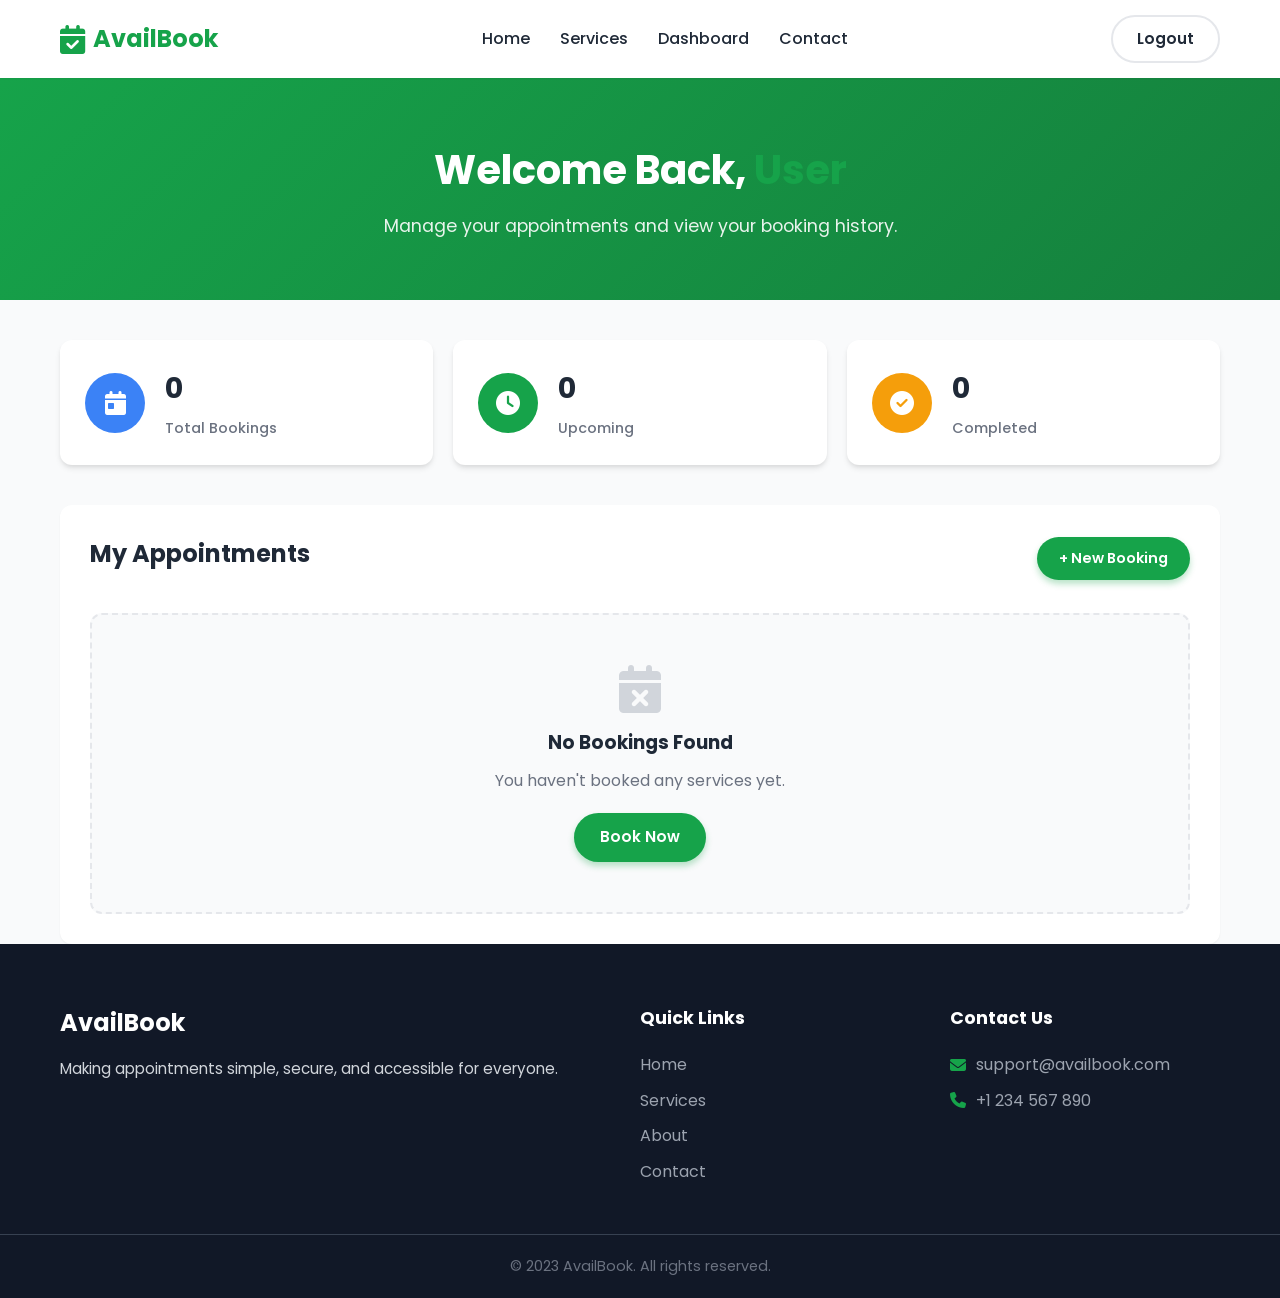
<file: dashboard.html>
<!DOCTYPE html>
<html lang="en">
<head>
    <meta charset="UTF-8">
    <meta name="viewport" content="width=device-width, initial-scale=1.0">
    <title>My Dashboard - AvailBook</title>
    
    <!-- Link to CSS -->
    <link rel="stylesheet" href="css/style.css">
    
    <!-- Link to FontAwesome -->
    <link rel="stylesheet" href="https://cdnjs.cloudflare.com/ajax/libs/font-awesome/6.4.0/css/all.min.css">
    
    <!-- Google Fonts -->
    <link href="https://fonts.googleapis.com/css2?family=Poppins:wght@300;400;600;700&display=swap" rel="stylesheet">
</head>
<body>

    <!-- ================= NAVBAR ================= -->
    <header class="navbar">
        <div class="container nav-container">
            <a href="index.html" class="logo">
                <i class="fa-solid fa-calendar-check"></i> AvailBook
            </a>

            <nav class="nav-links">
                <ul>
                    <li><a href="index.html">Home</a></li>
                    <li><a href="index.html#services">Services</a></li>
                    <li><a href="dashboard.html" class="active">Dashboard</a></li>
                    <li><a href="#">Contact</a></li>
                </ul>
            </nav>

            <div class="nav-actions">
                <a href="#" class="btn btn-outline">Logout</a>
            </div>

            <div class="mobile-menu-btn">
                <i class="fa-solid fa-bars"></i>
            </div>
        </div>
    </header>

    <!-- ================= DASHBOARD HEADER ================= -->
    <section class="dashboard-header">
        <div class="container">
            <h1>Welcome Back, <span class="highlight">User</span></h1>
            <p>Manage your appointments and view your booking history.</p>
        </div>
    </section>

    <!-- ================= DASHBOARD CONTENT ================= -->
    <section class="dashboard-content">
        <div class="container">
            
            <!-- Stats Overview -->
            <div class="stats-grid">
                <div class="stat-card">
                    <div class="stat-icon blue">
                        <i class="fa-solid fa-calendar-day"></i>
                    </div>
                    <div class="stat-info">
                        <h3 id="total-bookings">0</h3>
                        <p>Total Bookings</p>
                    </div>
                </div>
                <div class="stat-card">
                    <div class="stat-icon green">
                        <i class="fa-solid fa-clock"></i>
                    </div>
                    <div class="stat-info">
                        <h3 id="upcoming-bookings">0</h3>
                        <p>Upcoming</p>
                    </div>
                </div>
                <div class="stat-card">
                    <div class="stat-icon orange">
                        <i class="fa-solid fa-check-circle"></i>
                    </div>
                    <div class="stat-info">
                        <h3 id="completed-bookings">0</h3>
                        <p>Completed</p>
                    </div>
                </div>
            </div>

            <!-- Bookings List -->
            <div class="bookings-section">
                <div class="section-header">
                    <h2>My Appointments</h2>
                    <a href="booking.html" class="btn btn-primary btn-sm">+ New Booking</a>
                </div>

                <div id="bookings-container" class="bookings-grid">
                    <!-- Bookings will be injected here by JavaScript -->
                    <div class="empty-state">
                        <i class="fa-solid fa-calendar-xmark"></i>
                        <h3>No Bookings Found</h3>
                        <p>You haven't booked any services yet.</p>
                        <a href="index.html#services" class="btn btn-primary">Book Now</a>
                    </div>
                </div>
            </div>

        </div>
    </section>

    <!-- ================= FOOTER ================= -->
    <footer class="footer">
        <div class="container footer-content">
            <div class="footer-brand">
                <h3>AvailBook</h3>
                <p>Making appointments simple, secure, and accessible for everyone.</p>
            </div>
            <div class="footer-links">
                <h4>Quick Links</h4>
                <ul>
                    <li><a href="index.html">Home</a></li>
                    <li><a href="index.html#services">Services</a></li>
                    <li><a href="#">About</a></li>
                    <li><a href="#">Contact</a></li>
                </ul>
            </div>
            <div class="footer-contact">
                <h4>Contact Us</h4>
                <p><i class="fa-solid fa-envelope"></i> support@availbook.com</p>
                <p><i class="fa-solid fa-phone"></i> +1 234 567 890</p>
            </div>
        </div>
        <div class="footer-bottom">
            <p>&copy; 2023 AvailBook. All rights reserved.</p>
        </div>
    </footer>

    <!-- Link to JS -->
    <script src="js/script.js"></script>
</body>
</html>
</file>
<file: css/style.css>
/* ==================== 
   1. CSS VARIABLES & RESET 
   ==================== */
:root {
    /* eSewa Inspired Green Theme */
    --primary-color: #16a34a;       /* Main Green */
    --primary-dark: #15803d;        /* Darker Green for hover */
    --primary-light: #dcfce7;       /* Light Green for backgrounds */
    --accent-color: #facc15;        /* Yellow accent for highlights */
    
    /* Neutrals */
    --text-dark: #1f2937;
    --text-light: #6b7280;
    --white: #ffffff;
    --bg-light: #f9fafb;
    --border-color: #e5e7eb;
    
    /* Spacing & Layout */
    --container-width: 1200px;
    --border-radius: 12px;
    --btn-radius: 50px;
    --shadow-sm: 0 1px 2px 0 rgba(0, 0, 0, 0.05);
    --shadow-md: 0 4px 6px -1px rgba(0, 0, 0, 0.1), 0 2px 4px -1px rgba(0, 0, 0, 0.06);
    --shadow-lg: 0 10px 15px -3px rgba(0, 0, 0, 0.1), 0 4px 6px -2px rgba(0, 0, 0, 0.05);
}

* {
    margin: 0;
    padding: 0;
    box-sizing: border-box;
}

body {
    font-family: 'Poppins', sans-serif;
    background-color: var(--bg-light);
    color: var(--text-dark);
    line-height: 1.6;
    overflow-x: hidden;
}

a {
    text-decoration: none;
    color: inherit;
    transition: all 0.3s ease;
}

ul {
    list-style: none;
}

img {
    max-width: 100%;
    height: auto;
    display: block;
}

/* Container Utility */
.container {
    max-width: var(--container-width);
    margin: 0 auto;
    padding: 0 20px;
}

/* ==================== 
   2. BUTTONS 
   ==================== */
.btn {
    display: inline-block;
    padding: 10px 24px;
    font-weight: 600;
    border-radius: var(--btn-radius);
    cursor: pointer;
    transition: all 0.3s ease;
    font-size: 0.95rem;
    border: 2px solid transparent;
}

.btn-primary {
    background-color: var(--primary-color);
    color: var(--white);
    box-shadow: 0 4px 6px rgba(22, 163, 74, 0.3);
}

.btn-primary:hover {
    background-color: var(--primary-dark);
    transform: translateY(-2px);
    box-shadow: 0 6px 12px rgba(22, 163, 74, 0.4);
}

.btn-secondary {
    background-color: var(--white);
    color: var(--primary-color);
    border: 2px solid var(--primary-color);
}

.btn-secondary:hover {
    background-color: var(--primary-light);
    color: var(--primary-dark);
}

.btn-outline {
    background-color: transparent;
    color: var(--text-dark);
    border: 2px solid var(--border-color);
}

.btn-outline:hover {
    border-color: var(--primary-color);
    color: var(--primary-color);
}

.btn-lg {
    padding: 14px 32px;
    font-size: 1.1rem;
}

/* ==================== 
   3. NAVBAR 
   ==================== */
.navbar {
    background-color: var(--white);
    box-shadow: var(--shadow-sm);
    position: sticky;
    top: 0;
    z-index: 1000;
    padding: 15px 0;
}

.nav-container {
    display: flex;
    justify-content: space-between;
    align-items: center;
}

.logo {
    font-size: 1.5rem;
    font-weight: 700;
    color: var(--primary-color);
    display: flex;
    align-items: center;
    gap: 8px;
}

.logo i {
    font-size: 1.8rem;
}

.nav-links ul {
    display: flex;
    gap: 30px;
}

.nav-links a {
    font-weight: 500;
    color: var(--text-dark);
    position: relative;
}

.nav-links a::after {
    content: '';
    position: absolute;
    width: 0;
    height: 2px;
    bottom: -4px;
    left: 0;
    background-color: var(--primary-color);
    transition: width 0.3s;
}

.nav-links a:hover {
    color: var(--primary-color);
}

.nav-links a:hover::after {
    width: 100%;
}

.nav-actions {
    display: flex;
    gap: 15px;
}

.mobile-menu-btn {
    display: none;
    font-size: 1.5rem;
    cursor: pointer;
    color: var(--text-dark);
}

/* ==================== 
   4. HERO SECTION 
   ==================== */
.hero-section {
    padding: 80px 0;
    background: linear-gradient(135deg, var(--primary-light) 0%, #ffffff 100%);
    overflow: hidden;
}

.hero-content {
    display: flex;
    align-items: center;
    justify-content: space-between;
    gap: 50px;
}

.hero-text {
    flex: 1;
}

.hero-text h1 {
    font-size: 3rem;
    line-height: 1.2;
    margin-bottom: 20px;
    color: var(--text-dark);
}

.highlight {
    color: var(--primary-color);
    position: relative;
}

.highlight::after {
    content: '';
    position: absolute;
    bottom: 5px;
    left: 0;
    width: 100%;
    height: 10px;
    background-color: var(--accent-color);
    opacity: 0.5;
    z-index: -1;
}

.hero-text p {
    font-size: 1.1rem;
    color: var(--text-light);
    margin-bottom: 30px;
    max-width: 500px;
}

.hero-buttons {
    display: flex;
    gap: 15px;
}

.hero-image {
    flex: 1;
    display: flex;
    justify-content: center;
    position: relative;
}

.hero-image img {
    border-radius: 20px;
    box-shadow: var(--shadow-lg);
    animation: float 6s ease-in-out infinite;
}

@keyframes float {
    0% { transform: translateY(0px); }
    50% { transform: translateY(-20px); }
    100% { transform: translateY(0px); }
}

/* ==================== 
   5. SERVICES SECTION 
   ==================== */
.services-section {
    padding: 80px 0;
    background-color: var(--white);
}

.section-header {
    text-align: center;
    margin-bottom: 50px;
}

.section-header h2 {
    font-size: 2.5rem;
    margin-bottom: 10px;
    color: var(--text-dark);
}

.section-header p {
    color: var(--text-light);
    font-size: 1.1rem;
}

/* Grid Layout */
.services-grid {
    display: grid;
    grid-template-columns: repeat(auto-fit, minmax(250px, 1fr));
    gap: 30px;
}

/* Card Design */
.service-card {
    background: var(--white);
    border: 1px solid var(--border-color);
    border-radius: var(--border-radius);
    padding: 30px 20px;
    text-align: center;
    transition: all 0.3s ease;
    position: relative;
    overflow: hidden;
    display: flex;
    flex-direction: column;
    align-items: center;
}

.service-card:hover {
    transform: translateY(-10px);
    box-shadow: var(--shadow-lg);
    border-color: var(--primary-color);
}

.service-card::before {
    content: '';
    position: absolute;
    top: 0;
    left: 0;
    width: 100%;
    height: 5px;
    background: var(--primary-color);
    transform: scaleX(0);
    transform-origin: left;
    transition: transform 0.3s ease;
}

.service-card:hover::before {
    transform: scaleX(1);
}

.card-icon {
    width: 70px;
    height: 70px;
    background-color: var(--primary-light);
    border-radius: 50%;
    display: flex;
    align-items: center;
    justify-content: center;
    margin-bottom: 20px;
    color: var(--primary-color);
    font-size: 1.8rem;
    transition: all 0.3s ease;
}

.service-card:hover .card-icon {
    background-color: var(--primary-color);
    color: var(--white);
    transform: rotateY(360deg);
}

.service-card h3 {
    font-size: 1.25rem;
    margin-bottom: 10px;
    color: var(--text-dark);
}

.service-card p {
    color: var(--text-light);
    font-size: 0.95rem;
    margin-bottom: 20px;
    flex-grow: 1; /* Pushes button to bottom */
}

.card-link {
    color: var(--primary-color);
    font-weight: 600;
    font-size: 0.9rem;
    display: inline-flex;
    align-items: center;
    gap: 5px;
}

.card-link:hover {
    gap: 10px; /* Arrow moves right on hover */
}

/* ==================== 
   6. FOOTER 
   ==================== */
.footer {
    background-color: #111827; /* Dark background */
    color: #d1d5db;
    padding: 60px 0 20px;
}

.footer-content {
    display: grid;
    grid-template-columns: 2fr 1fr 1fr;
    gap: 40px;
    margin-bottom: 40px;
}

.footer-brand h3 {
    color: var(--white);
    font-size: 1.5rem;
    margin-bottom: 15px;
}

.footer-brand p {
    font-size: 0.95rem;
    line-height: 1.6;
}

.footer-links h4, .footer-contact h4 {
    color: var(--white);
    margin-bottom: 20px;
    font-size: 1.1rem;
}

.footer-links ul li {
    margin-bottom: 10px;
}

.footer-links a {
    color: #9ca3af;
}

.footer-links a:hover {
    color: var(--primary-color);
    padding-left: 5px;
}

.footer-contact p {
    display: flex;
    align-items: center;
    gap: 10px;
    margin-bottom: 10px;
    color: #9ca3af;
}

.footer-contact i {
    color: var(--primary-color);
}

.footer-bottom {
    text-align: center;
    border-top: 1px solid #374151;
    padding-top: 20px;
    font-size: 0.9rem;
    color: #6b7280;
}

/* ==================== 
   7. RESPONSIVE DESIGN 
   ==================== */
@media (max-width: 992px) {
    .hero-content {
        flex-direction: column;
        text-align: center;
    }

    .hero-text p {
        margin: 0 auto 30px;
    }

    .hero-buttons {
        justify-content: center;
    }

    .hero-image {
        width: 100%;
    }
    
    .hero-image img {
        max-width: 80%;
    }
}
/* ... (Keep all previous CSS) ... */

/* ==================== 
   NEW: CONFIRMATION SECTION 
   ==================== */
.confirmation-section {
    padding: 80px 0;
    background-color: var(--bg-light);
    min-height: 60vh;
    display: flex;
    align-items: center;
    justify-content: center;
}

/* Utility class to hide elements */
.hidden {
    display: none !important;
}

.confirmation-card {
    background: var(--white);
    padding: 40px;
    border-radius: 20px;
    box-shadow: var(--shadow-lg);
    text-align: center;
    max-width: 600px;
    width: 100%;
    border: 1px solid var(--border-color);
}

.confirmation-icon {
    width: 80px;
    height: 80px;
    background-color: var(--primary-light);
    color: var(--primary-color);
    border-radius: 50%;
    display: flex;
    align-items: center;
    justify-content: center;
    font-size: 2.5rem;
    margin: 0 auto 20px;
}

.confirmation-card h2 {
    color: var(--text-dark);
    margin-bottom: 10px;
}

.confirmation-card p {
    color: var(--text-light);
    margin-bottom: 30px;
}

.booking-details-card {
    background-color: var(--bg-light);
    border-radius: 12px;
    padding: 20px;
    margin-bottom: 30px;
    text-align: left;
}

.detail-row {
    display: flex;
    justify-content: space-between;
    padding: 10px 0;
    border-bottom: 1px solid #e5e7eb;
}

.detail-row:last-child {
    border-bottom: none;
}

.detail-row .label {
    color: var(--text-light);
    font-weight: 500;
}

.detail-row .value {
    color: var(--text-dark);
    font-weight: 600;
}

.confirmation-actions {
    display: flex;
    gap: 15px;
    justify-content: center;
}

/* ==================== 
   NEW: SAVED BOOKINGS LIST 
   ==================== */
.saved-bookings-section {
    padding: 40px 0;
    background-color: var(--white);
}

.saved-bookings-list {
    max-width: 800px;
    margin: 0 auto;
}

.saved-booking-item {
    background: var(--bg-light);
    border: 1px solid var(--border-color);
    border-radius: 10px;
    padding: 15px;
    margin-bottom: 15px;
    display: flex;
    justify-content: space-between;
    align-items: center;
}

.saved-booking-info h4 {
    margin-bottom: 5px;
    color: var(--text-dark);
}

.saved-booking-info p {
    font-size: 0.9rem;
    color: var(--text-light);
}

.delete-btn {
    background: #ef4444;
    color: white;
    border: none;
    padding: 8px 12px;
    border-radius: 6px;
    cursor: pointer;
    font-size: 0.8rem;
}

.delete-btn:hover {
    background: #dc2626;
}

@media (max-width: 768px) {
    .nav-links, .nav-actions {
        display: none; /* In a real scenario, we'd add JS to toggle this */
    }

    .mobile-menu-btn {
        display: block;
    }

    .footer-content {
        grid-template-columns: 1fr;
        text-align: center;
    }

    .footer-contact p {
        justify-content: center;
    }

    .hero-text h1 {
        font-size: 2.2rem;
    }
}
/* ... (Keep all previous CSS) ... */

/* ==================== 
   DASHBOARD STYLES 
   ==================== */
.dashboard-header {
    background: linear-gradient(135deg, var(--primary-color) 0%, var(--primary-dark) 100%);
    color: var(--white);
    padding: 60px 0;
    text-align: center;
    margin-bottom: 40px;
}

.dashboard-header h1 {
    font-size: 2.5rem;
    margin-bottom: 10px;
}

.dashboard-header p {
    font-size: 1.1rem;
    opacity: 0.9;
}

/* Stats Grid */
.stats-grid {
    display: grid;
    grid-template-columns: repeat(auto-fit, minmax(250px, 1fr));
    gap: 20px;
    margin-bottom: 40px;
}

.stat-card {
    background: var(--white);
    padding: 25px;
    border-radius: var(--border-radius);
    box-shadow: var(--shadow-md);
    display: flex;
    align-items: center;
    gap: 20px;
    transition: transform 0.3s;
}

.stat-card:hover {
    transform: translateY(-5px);
}

.stat-icon {
    width: 60px;
    height: 60px;
    border-radius: 50%;
    display: flex;
    align-items: center;
    justify-content: center;
    font-size: 1.5rem;
    color: var(--white);
}

.stat-icon.blue { background-color: #3b82f6; }
.stat-icon.green { background-color: var(--primary-color); }
.stat-icon.orange { background-color: #f59e0b; }

.stat-info h3 {
    font-size: 1.8rem;
    color: var(--text-dark);
    margin-bottom: 5px;
}

.stat-info p {
    color: var(--text-light);
    font-size: 0.9rem;
    font-weight: 500;
}

/* Bookings Section */
.bookings-section {
    background: var(--white);
    padding: 30px;
    border-radius: var(--border-radius);
    box-shadow: var(--shadow-sm);
}

.section-header {
    display: flex;
    justify-content: space-between;
    align-items: center;
    margin-bottom: 30px;
}

.section-header h2 {
    font-size: 1.5rem;
}

.btn-sm {
    padding: 8px 20px;
    font-size: 0.9rem;
}

/* Bookings Grid */
.bookings-grid {
    display: grid;
    grid-template-columns: repeat(auto-fill, minmax(300px, 1fr));
    gap: 20px;
}

/* Booking Card */
.booking-card {
    background: var(--bg-light);
    border: 1px solid var(--border-color);
    border-radius: var(--border-radius);
    padding: 20px;
    position: relative;
    transition: all 0.3s;
}

.booking-card:hover {
    box-shadow: var(--shadow-md);
    border-color: var(--primary-color);
}

.booking-header {
    display: flex;
    justify-content: space-between;
    align-items: flex-start;
    margin-bottom: 15px;
}

.booking-service {
    font-weight: 700;
    color: var(--text-dark);
    font-size: 1.1rem;
}

.booking-date {
    font-size: 0.9rem;
    color: var(--text-light);
    margin-bottom: 10px;
    display: block;
}

.booking-time {
    display: flex;
    align-items: center;
    gap: 8px;
    font-size: 0.9rem;
    color: var(--text-dark);
    margin-bottom: 15px;
}

.booking-time i {
    color: var(--primary-color);
}

/* Status Badge */
.status-badge {
    padding: 5px 12px;
    border-radius: 20px;
    font-size: 0.8rem;
    font-weight: 600;
    text-transform: uppercase;
}

.status-upcoming {
    background-color: #dbeafe;
    color: #1e40af;
}

.status-completed {
    background-color: #dcfce7;
    color: #166534;
}

.status-cancelled {
    background-color: #fee2e2;
    color: #991b1b;
}

/* Actions */
.booking-actions {
    margin-top: 15px;
    padding-top: 15px;
    border-top: 1px solid #e5e7eb;
    display: flex;
    gap: 10px;
}

.btn-cancel {
    background: transparent;
    color: #ef4444;
    border: 1px solid #ef4444;
    padding: 6px 12px;
    border-radius: 6px;
    font-size: 0.85rem;
    cursor: pointer;
    transition: all 0.3s;
    width: 100%;
}

.btn-cancel:hover {
    background: #ef4444;
    color: var(--white);
}

/* Empty State */
.empty-state {
    grid-column: 1 / -1;
    text-align: center;
    padding: 50px;
    background: var(--bg-light);
    border-radius: var(--border-radius);
    border: 2px dashed var(--border-color);
}

.empty-state i {
    font-size: 3rem;
    color: #d1d5db;
    margin-bottom: 15px;
}

.empty-state h3 {
    color: var(--text-dark);
    margin-bottom: 10px;
}
/* ... (Keep all previous CSS) ... */

/* ==================== 
   DASHBOARD STYLES 
   ==================== */
.dashboard-header {
    background: linear-gradient(135deg, var(--primary-color) 0%, var(--primary-dark) 100%);
    color: var(--white);
    padding: 60px 0;
    text-align: center;
    margin-bottom: 40px;
}

.dashboard-header h1 {
    font-size: 2.5rem;
    margin-bottom: 10px;
}

.dashboard-header p {
    font-size: 1.1rem;
    opacity: 0.9;
}

/* Stats Grid */
.stats-grid {
    display: grid;
    grid-template-columns: repeat(auto-fit, minmax(250px, 1fr));
    gap: 20px;
    margin-bottom: 40px;
}

.stat-card {
    background: var(--white);
    padding: 25px;
    border-radius: var(--border-radius);
    box-shadow: var(--shadow-md);
    display: flex;
    align-items: center;
    gap: 20px;
    transition: transform 0.3s;
}

.stat-card:hover {
    transform: translateY(-5px);
}

.stat-icon {
    width: 60px;
    height: 60px;
    border-radius: 50%;
    display: flex;
    align-items: center;
    justify-content: center;
    font-size: 1.5rem;
    color: var(--white);
}

.stat-icon.blue { background-color: #3b82f6; }
.stat-icon.green { background-color: var(--primary-color); }
.stat-icon.orange { background-color: #f59e0b; }

.stat-info h3 {
    font-size: 1.8rem;
    color: var(--text-dark);
    margin-bottom: 5px;
}

.stat-info p {
    color: var(--text-light);
    font-size: 0.9rem;
    font-weight: 500;
}

/* Bookings Section */
.bookings-section {
    background: var(--white);
    padding: 30px;
    border-radius: var(--border-radius);
    box-shadow: var(--shadow-sm);
}

.section-header {
    display: flex;
    justify-content: space-between;
    align-items: center;
    margin-bottom: 30px;
}

.section-header h2 {
    font-size: 1.5rem;
}

.btn-sm {
    padding: 8px 20px;
    font-size: 0.9rem;
}

/* Bookings Grid */
.bookings-grid {
    display: grid;
    grid-template-columns: repeat(auto-fill, minmax(300px, 1fr));
    gap: 20px;
}

/* Booking Card */
.booking-card {
    background: var(--bg-light);
    border: 1px solid var(--border-color);
    border-radius: var(--border-radius);
    padding: 20px;
    position: relative;
    transition: all 0.3s;
}

.booking-card:hover {
    box-shadow: var(--shadow-md);
    border-color: var(--primary-color);
}

.booking-header {
    display: flex;
    justify-content: space-between;
    align-items: flex-start;
    margin-bottom: 15px;
}

.booking-service {
    font-weight: 700;
    color: var(--text-dark);
    font-size: 1.1rem;
}

.booking-date {
    font-size: 0.9rem;
    color: var(--text-light);
    margin-bottom: 10px;
    display: block;
}

.booking-time {
    display: flex;
    align-items: center;
    gap: 8px;
    font-size: 0.9rem;
    color: var(--text-dark);
    margin-bottom: 15px;
}

.booking-time i {
    color: var(--primary-color);
}

/* Status Badge */
.status-badge {
    padding: 5px 12px;
    border-radius: 20px;
    font-size: 0.8rem;
    font-weight: 600;
    text-transform: uppercase;
}

.status-upcoming {
    background-color: #dbeafe;
    color: #1e40af;
}

.status-completed {
    background-color: #dcfce7;
    color: #166534;
}

.status-cancelled {
    background-color: #fee2e2;
    color: #991b1b;
}

/* Actions */
.booking-actions {
    margin-top: 15px;
    padding-top: 15px;
    border-top: 1px solid #e5e7eb;
    display: flex;
    gap: 10px;
}

.btn-cancel {
    background: transparent;
    color: #ef4444;
    border: 1px solid #ef4444;
    padding: 6px 12px;
    border-radius: 6px;
    font-size: 0.85rem;
    cursor: pointer;
    transition: all 0.3s;
    width: 100%;
}

.btn-cancel:hover {
    background: #ef4444;
    color: var(--white);
}

/* Empty State */
.empty-state {
    grid-column: 1 / -1;
    text-align: center;
    padding: 50px;
    background: var(--bg-light);
    border-radius: var(--border-radius);
    border: 2px dashed var(--border-color);
}

.empty-state i {
    font-size: 3rem;
    color: #d1d5db;
    margin-bottom: 15px;
}

.empty-state h3 {
    color: var(--text-dark);
    margin-bottom: 10px;
}

.empty-state p {
    color: var(--text-light);
    margin-bottom: 20px;
}

/* Responsive */
@media (max-width: 768px) {
    .section-header {
        flex-direction: column;
        gap: 15px;
        align-items: flex-start;
    }
    
    .booking-actions {
        flex-direction: column;
    }
}
.empty-state p {
    color: var(--text-light);
    margin-bottom: 20px;
}

/* Responsive */
@media (max-width: 768px) {
    .section-header {
        flex-direction: column;
        gap: 15px;
        align-items: flex-start;
    }
    
    .booking-actions {
        flex-direction: column;
    }
}
/* ... (Keep all previous CSS) ... */

/* ==================== 
   CHECK-IN BUTTON STYLES 
   ==================== */
.btn-checkin {
    background-color: var(--primary-color);
    color: var(--white);
    border: none;
    padding: 8px 16px;
    border-radius: 6px;
    font-size: 0.85rem;
    font-weight: 600;
    cursor: pointer;
    transition: all 0.3s;
    width: 100%;
    display: flex;
    align-items: center;
    justify-content: center;
    gap: 8px;
}

.btn-checkin:hover {
    background-color: var(--primary-dark);
    transform: translateY(-1px);
    box-shadow: 0 4px 6px rgba(22, 163, 74, 0.3);
}

.btn-checkin:disabled {
    background-color: #d1d5db;
    cursor: not-allowed;
    transform: none;
    box-shadow: none;
}

/* ==================== 
   CHECKED IN CARD STYLE 
   ==================== */
.booking-card.checked-in {
    border: 2px solid var(--primary-color);
    background-color: #f0fdf4; /* Very light green */
}

/* ==================== 
   RESPONSIVE 
   ==================== */
@media (max-width: 768px) {
    .booking-actions {
        flex-direction: column;
    }
    
    .btn-checkin, .btn-cancel {
        width: 100%;
        margin-bottom: 10px;
    }
   /* ... (Keep all previous CSS) ... */

/* ==================== 
   SEARCH & FILTER STYLES 
   ==================== */
.search-filter-container {
    margin-bottom: 40px;
    display: flex;
    flex-direction: column;
    gap: 20px;
    align-items: center;
}

.search-box {
    position: relative;
    width: 100%;
    max-width: 500px;
}

.search-box i {
    position: absolute;
    left: 15px;
    top: 50%;
    transform: translateY(-50%);
    color: var(--text-light);
}

.search-box input {
    width: 100%;
    padding: 12px 15px 12px 45px;
    border: 1px solid var(--border-color);
    border-radius: 50px;
    font-family: 'Poppins', sans-serif;
    font-size: 1rem;
    outline: none;
    transition: all 0.3s;
    box-shadow: var(--shadow-sm);
}

.search-box input:focus {
    border-color: var(--primary-color);
    box-shadow: 0 0 0 3px var(--primary-light);
}

.filter-buttons {
    display: flex;
    flex-wrap: wrap;
    gap: 10px;
    justify-content: center;
}

.filter-btn {
    background: var(--white);
    border: 1px solid var(--border-color);
    padding: 8px 20px;
    border-radius: 50px;
    font-family: 'Poppins', sans-serif;
    font-size: 0.9rem;
    color: var(--text-dark);
    cursor: pointer;
    transition: all 0.3s;
}

.filter-btn:hover {
    border-color: var(--primary-color);
    color: var(--primary-color);
}

.filter-btn.active {
    background-color: var(--primary-color);
    color: var(--white);
    border-color: var(--primary-color);
}

/* Hide cards when filtering */
.service-card.hidden {
    display: none;
}

/* Empty State for Search */
.no-results {
    grid-column: 1 / -1;
    text-align: center;
    padding: 40px;
    background: var(--white);
    border-radius: var(--border-radius);
    box-shadow: var(--shadow-sm);
}

.no-results i {
    font-size: 3rem;
    color: #d1d5db;
    margin-bottom: 15px;
}

.no-results h3 {
    color: var(--text-dark);
    margin-bottom: 10px;
}

.no-results p {
    color: var(--text-light);
}

/* Responsive */
@media (max-width: 768px) {
    .search-filter-container {
        gap: 15px;
    }
    
    .filter-buttons {
        width: 100%;
        overflow-x: auto;
        padding-bottom: 10px;
    }
    
    .filter-btn {
        white-space: nowrap;
    }
}
}
</file>
